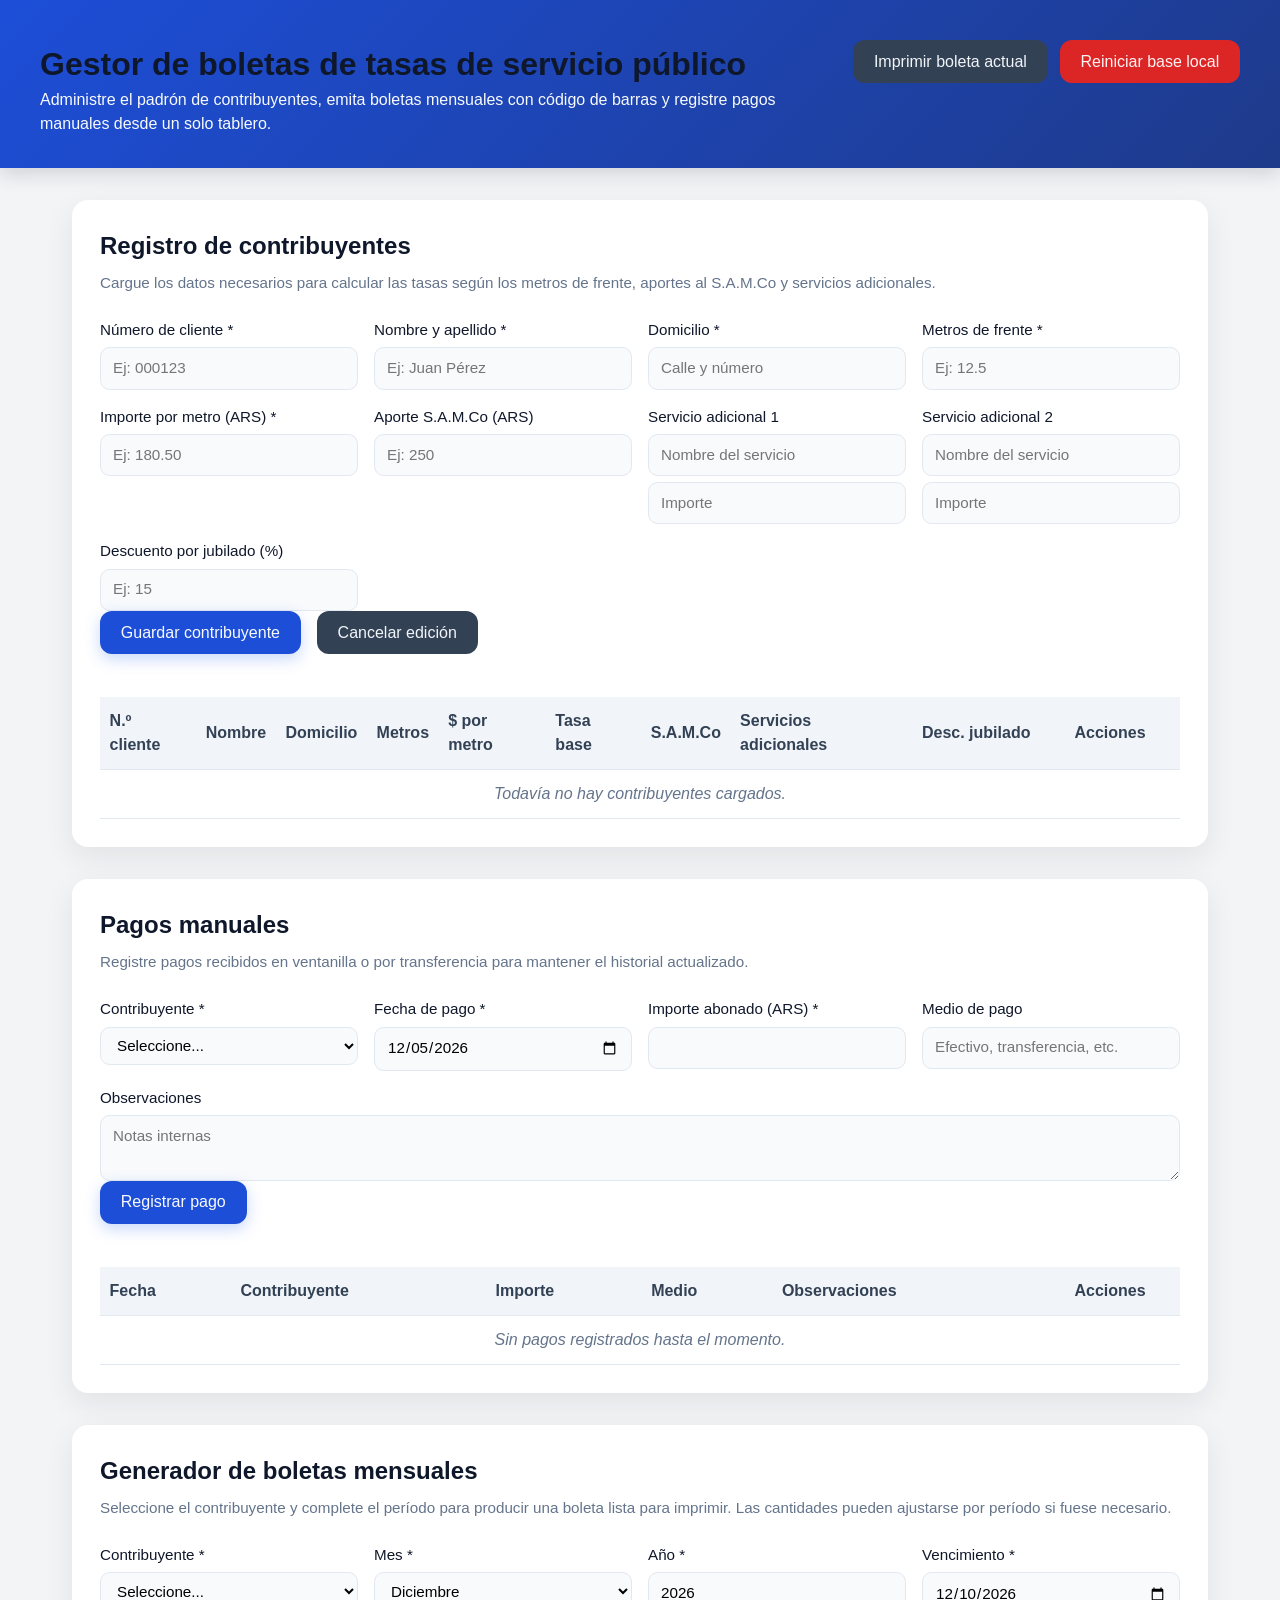
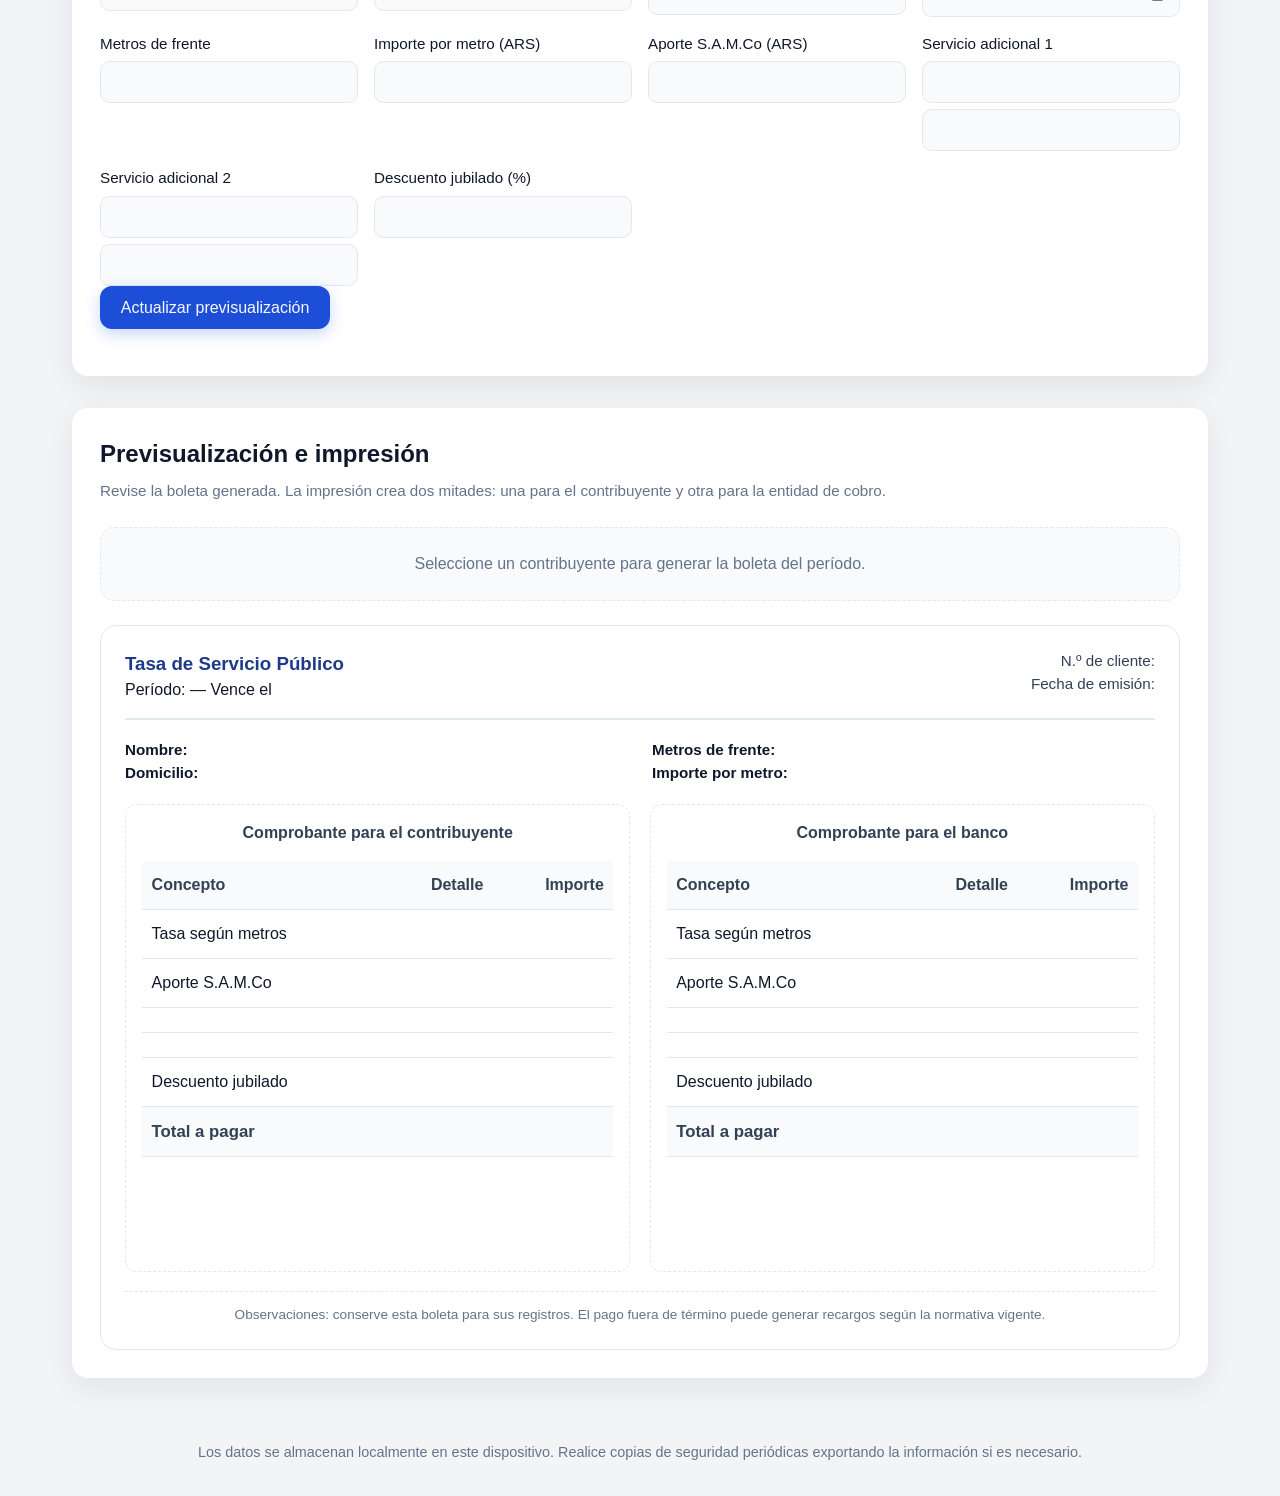
<file: index.html>
<!DOCTYPE html>
<html lang="es">
  <head>
    <meta charset="utf-8" />
    <meta name="viewport" content="width=device-width, initial-scale=1" />
    <title>Gestor de boletas de tasas de servicio público</title>
    <meta
      name="description"
      content="Aplicación web para generar e imprimir boletas de tasas de servicio público con código de barras y seguimiento de pagos."
    />
    <link rel="stylesheet" href="styles.css" />
  </head>
  <body>
    <header class="app-header">
      <div class="header-content">
        <div>
          <h1>Gestor de boletas de tasas de servicio público</h1>
          <p>
            Administre el padrón de contribuyentes, emita boletas mensuales con
            código de barras y registre pagos manuales desde un solo tablero.
          </p>
        </div>
        <div class="header-actions">
          <button type="button" id="print-button" class="secondary">
            Imprimir boleta actual
          </button>
          <button type="button" id="reset-storage-button" class="danger">
            Reiniciar base local
          </button>
        </div>
      </div>
    </header>

    <main class="layout">
      <section class="card" id="contributors-section">
        <div class="card-header">
          <h2>Registro de contribuyentes</h2>
          <p class="subtitle">
            Cargue los datos necesarios para calcular las tasas según los metros
            de frente, aportes al S.A.M.Co y servicios adicionales.
          </p>
        </div>

        <form id="contributor-form" autocomplete="off" novalidate>
          <input type="hidden" id="contributor-id" />
          <div class="form-grid">
            <label class="field">
              <span>Número de cliente *</span>
              <input
                id="contributor-client"
                name="clientNumber"
                type="text"
                required
                placeholder="Ej: 000123"
              />
            </label>
            <label class="field">
              <span>Nombre y apellido *</span>
              <input
                id="contributor-name"
                name="fullName"
                type="text"
                required
                placeholder="Ej: Juan Pérez"
              />
            </label>
            <label class="field">
              <span>Domicilio *</span>
              <input
                id="contributor-address"
                name="address"
                type="text"
                required
                placeholder="Calle y número"
              />
            </label>
            <label class="field">
              <span>Metros de frente *</span>
              <input
                id="contributor-meters"
                name="frontMeters"
                type="number"
                min="0"
                step="0.01"
                required
                placeholder="Ej: 12.5"
              />
            </label>
            <label class="field">
              <span>Importe por metro (ARS) *</span>
              <input
                id="contributor-rate"
                name="ratePerMeter"
                type="number"
                min="0"
                step="0.01"
                required
                placeholder="Ej: 180.50"
              />
            </label>
            <label class="field">
              <span>Aporte S.A.M.Co (ARS)</span>
              <input
                id="contributor-samco"
                name="samcoContribution"
                type="number"
                min="0"
                step="0.01"
                placeholder="Ej: 250"
              />
            </label>
            <label class="field">
              <span>Servicio adicional 1</span>
              <input
                id="contributor-extra1-label"
                name="extra1Label"
                type="text"
                placeholder="Nombre del servicio"
              />
              <input
                id="contributor-extra1-amount"
                name="extra1Amount"
                type="number"
                min="0"
                step="0.01"
                placeholder="Importe"
              />
            </label>
            <label class="field">
              <span>Servicio adicional 2</span>
              <input
                id="contributor-extra2-label"
                name="extra2Label"
                type="text"
                placeholder="Nombre del servicio"
              />
              <input
                id="contributor-extra2-amount"
                name="extra2Amount"
                type="number"
                min="0"
                step="0.01"
                placeholder="Importe"
              />
            </label>
            <label class="field">
              <span>Descuento por jubilado (%)</span>
              <input
                id="contributor-retired"
                name="retiredDiscount"
                type="number"
                min="0"
                max="100"
                step="0.01"
                placeholder="Ej: 15"
              />
            </label>
          </div>
          <div class="form-actions">
            <button type="submit" class="primary">Guardar contribuyente</button>
            <button type="button" id="contributor-cancel" class="secondary">
              Cancelar edición
            </button>
          </div>
          <p class="feedback" id="contributor-feedback"></p>
        </form>

        <div class="table-container">
          <table id="contributors-table">
            <thead>
              <tr>
                <th>N.º cliente</th>
                <th>Nombre</th>
                <th>Domicilio</th>
                <th>Metros</th>
                <th>$ por metro</th>
                <th>Tasa base</th>
                <th>S.A.M.Co</th>
                <th>Servicios adicionales</th>
                <th>Desc. jubilado</th>
                <th class="actions-col">Acciones</th>
              </tr>
            </thead>
            <tbody>
              <tr class="empty">
                <td colspan="10">Todavía no hay contribuyentes cargados.</td>
              </tr>
            </tbody>
          </table>
        </div>
      </section>

      <section class="card" id="payments-section">
        <div class="card-header">
          <h2>Pagos manuales</h2>
          <p class="subtitle">
            Registre pagos recibidos en ventanilla o por transferencia para
            mantener el historial actualizado.
          </p>
        </div>

        <form id="payment-form" autocomplete="off" novalidate>
          <div class="form-grid">
            <label class="field">
              <span>Contribuyente *</span>
              <select id="payment-contributor" required></select>
            </label>
            <label class="field">
              <span>Fecha de pago *</span>
              <input id="payment-date" type="date" required />
            </label>
            <label class="field">
              <span>Importe abonado (ARS) *</span>
              <input
                id="payment-amount"
                type="number"
                min="0"
                step="0.01"
                required
              />
            </label>
            <label class="field">
              <span>Medio de pago</span>
              <input
                id="payment-method"
                type="text"
                placeholder="Efectivo, transferencia, etc."
              />
            </label>
            <label class="field field-wide">
              <span>Observaciones</span>
              <textarea
                id="payment-notes"
                rows="2"
                placeholder="Notas internas"
              ></textarea>
            </label>
          </div>
          <div class="form-actions">
            <button type="submit" class="primary">Registrar pago</button>
          </div>
          <p class="feedback" id="payment-feedback"></p>
        </form>

        <div class="table-container">
          <table id="payments-table">
            <thead>
              <tr>
                <th>Fecha</th>
                <th>Contribuyente</th>
                <th>Importe</th>
                <th>Medio</th>
                <th>Observaciones</th>
                <th class="actions-col">Acciones</th>
              </tr>
            </thead>
            <tbody>
              <tr class="empty">
                <td colspan="6">Sin pagos registrados hasta el momento.</td>
              </tr>
            </tbody>
          </table>
        </div>
      </section>

      <section class="card" id="boleta-section">
        <div class="card-header">
          <h2>Generador de boletas mensuales</h2>
          <p class="subtitle">
            Seleccione el contribuyente y complete el período para producir una
            boleta lista para imprimir. Las cantidades pueden ajustarse por
            período si fuese necesario.
          </p>
        </div>

        <form id="boleta-form" autocomplete="off" novalidate>
          <div class="form-grid">
            <label class="field">
              <span>Contribuyente *</span>
              <select id="boleta-contributor" required></select>
            </label>
            <label class="field">
              <span>Mes *</span>
              <select id="boleta-month" required>
                <option value="1">Enero</option>
                <option value="2">Febrero</option>
                <option value="3">Marzo</option>
                <option value="4">Abril</option>
                <option value="5">Mayo</option>
                <option value="6">Junio</option>
                <option value="7">Julio</option>
                <option value="8">Agosto</option>
                <option value="9">Septiembre</option>
                <option value="10">Octubre</option>
                <option value="11">Noviembre</option>
                <option value="12">Diciembre</option>
              </select>
            </label>
            <label class="field">
              <span>Año *</span>
              <input id="boleta-year" type="number" min="2000" required />
            </label>
            <label class="field">
              <span>Vencimiento *</span>
              <input id="boleta-due-date" type="date" required />
            </label>
            <label class="field">
              <span>Metros de frente</span>
              <input id="boleta-meters" type="number" min="0" step="0.01" />
            </label>
            <label class="field">
              <span>Importe por metro (ARS)</span>
              <input id="boleta-rate" type="number" min="0" step="0.01" />
            </label>
            <label class="field">
              <span>Aporte S.A.M.Co (ARS)</span>
              <input id="boleta-samco" type="number" min="0" step="0.01" />
            </label>
            <label class="field">
              <span>Servicio adicional 1</span>
              <input id="boleta-extra1-label" type="text" />
              <input id="boleta-extra1-amount" type="number" min="0" step="0.01" />
            </label>
            <label class="field">
              <span>Servicio adicional 2</span>
              <input id="boleta-extra2-label" type="text" />
              <input id="boleta-extra2-amount" type="number" min="0" step="0.01" />
            </label>
            <label class="field">
              <span>Descuento jubilado (%)</span>
              <input
                id="boleta-retired"
                type="number"
                min="0"
                max="100"
                step="0.01"
              />
            </label>
          </div>
          <div class="form-actions">
            <button type="submit" class="primary">Actualizar previsualización</button>
          </div>
          <p class="feedback" id="boleta-feedback"></p>
        </form>
      </section>

      <section class="card" id="preview-section">
        <div class="card-header">
          <h2>Previsualización e impresión</h2>
          <p class="subtitle">
            Revise la boleta generada. La impresión crea dos mitades: una para el
            contribuyente y otra para la entidad de cobro.
          </p>
        </div>

        <div id="boleta-empty" class="placeholder">
          Seleccione un contribuyente para generar la boleta del período.
        </div>

        <article id="boleta-preview" class="boleta" hidden>
          <header class="boleta-header">
            <div>
              <h3>Tasa de Servicio Público</h3>
              <p>
                Período: <span data-field="billingPeriod"></span> &mdash;
                Vence el <span data-field="dueDate"></span>
              </p>
            </div>
            <div class="boleta-meta">
              <p>N.º de cliente: <strong data-field="clientNumber"></strong></p>
              <p>Fecha de emisión: <span data-field="generationDate"></span></p>
            </div>
          </header>

          <section class="boleta-info">
            <div>
              <p><strong>Nombre:</strong> <span data-field="fullName"></span></p>
              <p><strong>Domicilio:</strong> <span data-field="address"></span></p>
            </div>
            <div>
              <p>
                <strong>Metros de frente:</strong>
                <span data-field="frontMeters"></span>
              </p>
              <p>
                <strong>Importe por metro:</strong>
                <span data-field="ratePerMeter"></span>
              </p>
            </div>
          </section>

          <section class="boleta-split">
            <div class="boleta-half" data-copy="contribuyente">
              <h4>Comprobante para el contribuyente</h4>
              <div class="boleta-table">
                <table>
                  <thead>
                    <tr>
                      <th>Concepto</th>
                      <th class="right">Detalle</th>
                      <th class="right">Importe</th>
                    </tr>
                  </thead>
                  <tbody>
                    <tr>
                      <td>Tasa según metros</td>
                      <td class="right" data-field="baseDetail"></td>
                      <td class="right" data-field="baseAmount"></td>
                    </tr>
                    <tr>
                      <td>Aporte S.A.M.Co</td>
                      <td></td>
                      <td class="right" data-field="samco"></td>
                    </tr>
                    <tr data-row="extra1">
                      <td data-field="extra1Label"></td>
                      <td></td>
                      <td class="right" data-field="extra1Amount"></td>
                    </tr>
                    <tr data-row="extra2">
                      <td data-field="extra2Label"></td>
                      <td></td>
                      <td class="right" data-field="extra2Amount"></td>
                    </tr>
                    <tr data-row="discount">
                      <td>Descuento jubilado</td>
                      <td class="right" data-field="discountDetail"></td>
                      <td class="right" data-field="discountAmount"></td>
                    </tr>
                  </tbody>
                  <tfoot>
                    <tr>
                      <th colspan="2">Total a pagar</th>
                      <th class="right" data-field="total"></th>
                    </tr>
                  </tfoot>
                </table>
              </div>
              <div class="barcode">
                <canvas class="barcode-canvas" data-copy="barcode"></canvas>
                <p class="barcode-text" data-field="barcodeValue"></p>
              </div>
            </div>

            <div class="boleta-half" data-copy="banco">
              <h4>Comprobante para el banco</h4>
              <div class="boleta-table">
                <table>
                  <thead>
                    <tr>
                      <th>Concepto</th>
                      <th class="right">Detalle</th>
                      <th class="right">Importe</th>
                    </tr>
                  </thead>
                  <tbody>
                    <tr>
                      <td>Tasa según metros</td>
                      <td class="right" data-field="baseDetail"></td>
                      <td class="right" data-field="baseAmount"></td>
                    </tr>
                    <tr>
                      <td>Aporte S.A.M.Co</td>
                      <td></td>
                      <td class="right" data-field="samco"></td>
                    </tr>
                    <tr data-row="extra1">
                      <td data-field="extra1Label"></td>
                      <td></td>
                      <td class="right" data-field="extra1Amount"></td>
                    </tr>
                    <tr data-row="extra2">
                      <td data-field="extra2Label"></td>
                      <td></td>
                      <td class="right" data-field="extra2Amount"></td>
                    </tr>
                    <tr data-row="discount">
                      <td>Descuento jubilado</td>
                      <td class="right" data-field="discountDetail"></td>
                      <td class="right" data-field="discountAmount"></td>
                    </tr>
                  </tbody>
                  <tfoot>
                    <tr>
                      <th colspan="2">Total a pagar</th>
                      <th class="right" data-field="total"></th>
                    </tr>
                  </tfoot>
                </table>
              </div>
              <div class="barcode">
                <canvas class="barcode-canvas" data-copy="barcode"></canvas>
                <p class="barcode-text" data-field="barcodeValue"></p>
              </div>
            </div>
          </section>

          <footer class="boleta-footer">
            <p>
              Observaciones: conserve esta boleta para sus registros. El pago
              fuera de término puede generar recargos según la normativa vigente.
            </p>
          </footer>
        </article>
      </section>
    </main>

    <footer class="app-footer">
      <p>
        Los datos se almacenan localmente en este dispositivo. Realice copias de
        seguridad periódicas exportando la información si es necesario.
      </p>
    </footer>

    <script src="app.js"></script>
  </body>
</html>
</file>
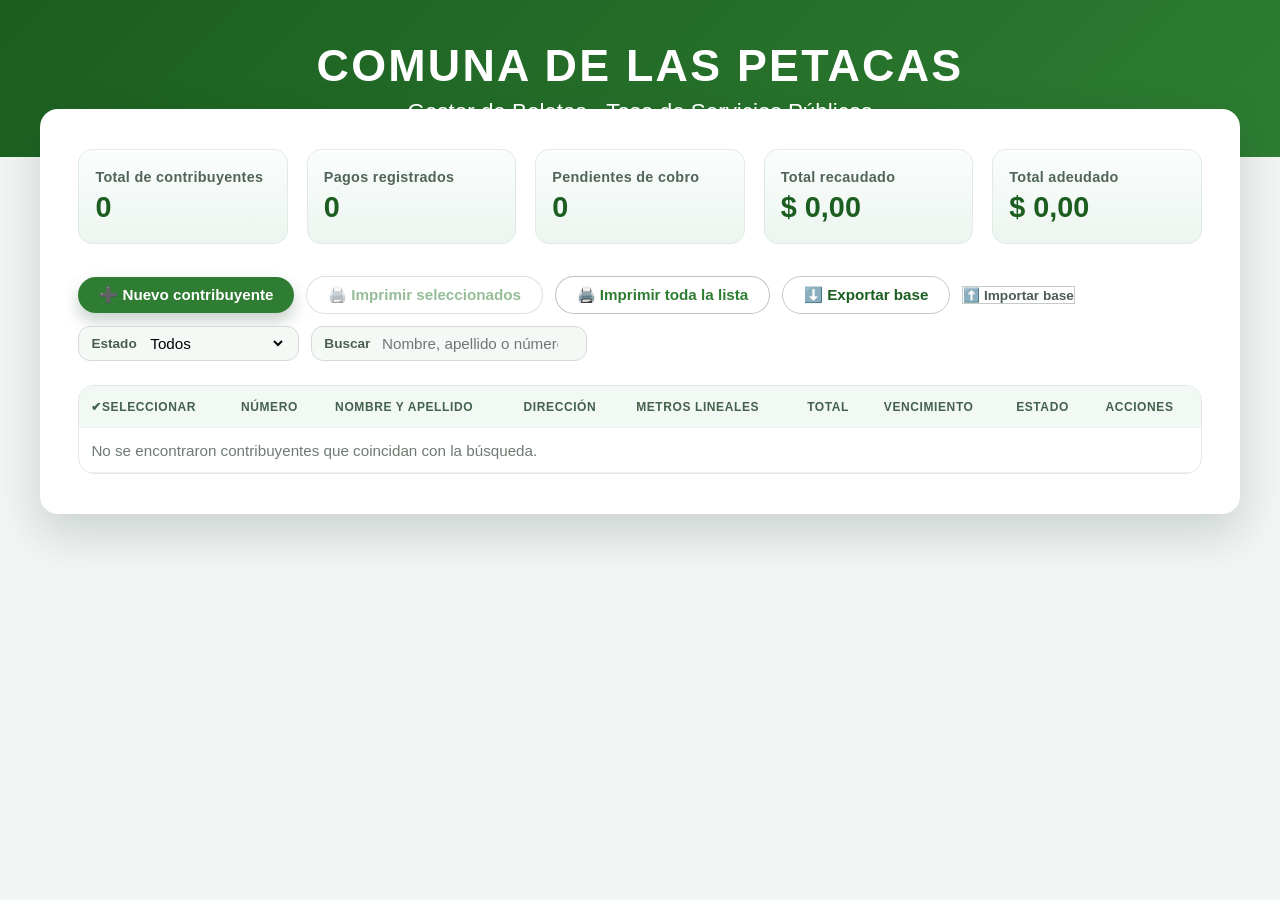
<file: gestor_boletas.html>
<!DOCTYPE html>
<html lang="es">
<head>
  <meta charset="utf-8" />
  <title>Gestor de Boletas - Comuna de Las Petacas</title>
  <meta name="viewport" content="width=device-width, initial-scale=1" />
  <style>
    :root {
      color-scheme: light;
      --color-primario: #1b5e20;
      --color-secundario: #2e7d32;
      --color-acento: #f9a825;
      --color-fondo: #f1f5f4;
      --color-borde: #d5dad7;
      --color-texto: #1b1b1b;
      --ancho-contenido: min(1200px, 95vw);
    }

    * {
      box-sizing: border-box;
    }

    body {
      margin: 0;
      font-family: "Segoe UI", "Helvetica Neue", Arial, sans-serif;
      background: var(--color-fondo);
      color: var(--color-texto);
    }

    header {
      background: linear-gradient(135deg, var(--color-primario), var(--color-secundario));
      color: #fff;
      padding: 2.5rem 1rem 2rem;
      text-align: center;
      position: relative;
      overflow: hidden;
    }

    header::after {
      content: "";
      position: absolute;
      inset: 0;
      background: url('data:image/svg+xml,%3Csvg xmlns="http://www.w3.org/2000/svg" viewBox="0 0 160 90" preserveAspectRatio="xMidYMid slice"%3E%3Cpath fill="%23009033" fill-opacity="0.2" d="M0 65 C25 45 50 45 80 60 C110 75 135 75 160 55 L160 90 L0 90 Z" /%3E%3C/svg%3E') center/cover no-repeat;
      opacity: 0.6;
      pointer-events: none;
    }

    header h1,
    header p {
      margin: 0;
      position: relative;
      z-index: 1;
    }

    header h1 {
      font-size: clamp(2rem, 4vw, 2.8rem);
      letter-spacing: 0.05em;
      text-transform: uppercase;
    }

    header p {
      margin-top: 0.5rem;
      font-size: clamp(1.1rem, 2.5vw, 1.4rem);
      font-weight: 500;
    }

    main {
      width: var(--ancho-contenido);
      margin: -3rem auto 4rem;
      background: #fff;
      border-radius: 18px;
      box-shadow: 0 18px 45px rgba(24, 50, 33, 0.18);
      padding: 2.5rem clamp(1rem, 3vw, 3rem);
      position: relative;
    }

    .resumen {
      display: grid;
      grid-template-columns: repeat(auto-fit, minmax(180px, 1fr));
      gap: 1.2rem;
      margin-bottom: 2rem;
    }

    .resumen-card {
      background: linear-gradient(180deg, #fafdfc, #edf5f0);
      border: 1px solid #e0ebe3;
      border-radius: 14px;
      padding: 1.2rem 1rem;
      box-shadow: inset 0 1px 0 rgba(255, 255, 255, 0.8);
    }

    .resumen-card span {
      display: block;
      font-size: 0.9rem;
      color: #516458;
      margin-bottom: 0.35rem;
      font-weight: 600;
      letter-spacing: 0.02em;
    }

    .resumen-card strong {
      font-size: clamp(1.2rem, 3vw, 1.8rem);
      font-weight: 700;
      color: var(--color-primario);
    }

    .acciones {
      display: flex;
      flex-wrap: wrap;
      gap: 0.75rem;
      align-items: center;
      margin-bottom: 1.5rem;
    }

    .acciones .grupo-campo {
      display: flex;
      align-items: center;
      gap: 0.6rem;
      background: #f4f9f6;
      border: 1px solid var(--color-borde);
      padding: 0.45rem 0.75rem;
      border-radius: 12px;
    }

    .acciones label {
      font-size: 0.85rem;
      color: #4c5d53;
      font-weight: 600;
    }

    input[type="search"],
    select,
    input[type="date"] {
      border: none;
      background: transparent;
      font-size: 0.95rem;
      outline: none;
      min-width: 140px;
    }

    button {
      appearance: none;
      border: none;
      border-radius: 999px;
      padding: 0.55rem 1.3rem;
      font-weight: 600;
      font-size: 0.95rem;
      cursor: pointer;
      transition: transform 0.15s ease, box-shadow 0.15s ease, background 0.2s;
    }

    button:disabled {
      cursor: not-allowed;
      opacity: 0.5;
      transform: none;
      box-shadow: none;
    }

    .btn-primario {
      background: var(--color-secundario);
      color: #fff;
      box-shadow: 0 8px 16px rgba(30, 70, 45, 0.25);
    }

    .btn-primario:hover:not(:disabled) {
      transform: translateY(-1px);
      box-shadow: 0 10px 20px rgba(27, 64, 41, 0.28);
    }

    .btn-secundario {
      background: #fff;
      color: var(--color-secundario);
      border: 1px solid rgba(30, 70, 45, 0.3);
    }

    .btn-borde {
      background: transparent;
      border: 1px solid rgba(27, 51, 35, 0.25);
      color: var(--color-primario);
    }

    .tabla-wrapper {
      border: 1px solid #e3e8e4;
      border-radius: 16px;
      overflow: hidden;
    }

    table {
      width: 100%;
      border-collapse: collapse;
      min-width: 840px;
    }

    thead {
      background: #f2f8f4;
      text-transform: uppercase;
      letter-spacing: 0.05em;
      font-size: 0.75rem;
      color: #43614d;
    }

    th,
    td {
      padding: 0.85rem 0.75rem;
      text-align: left;
      border-bottom: 1px solid #edf1ee;
    }

    tbody tr:hover {
      background: rgba(27, 94, 32, 0.06);
    }

    td.numero {
      font-weight: 600;
      color: var(--color-secundario);
      font-size: 1rem;
    }

    td.monto,
    td.vencimiento {
      font-variant-numeric: tabular-nums;
    }

    td.estado span {
      padding: 0.2rem 0.55rem;
      border-radius: 999px;
      font-size: 0.82rem;
      font-weight: 600;
      display: inline-flex;
      align-items: center;
      gap: 0.3rem;
    }

    td.estado span.pagado {
      background: rgba(46, 125, 50, 0.18);
      color: #1b5e20;
    }

    td.estado span.pendiente {
      background: rgba(249, 168, 37, 0.25);
      color: #b26a00;
    }

    td.estado small {
      display: block;
      margin-top: 0.2rem;
      color: #647067;
      font-size: 0.7rem;
    }

    td.acciones {
      display: flex;
      flex-wrap: wrap;
      gap: 0.4rem;
      align-items: center;
    }

    td.acciones button {
      font-size: 0.8rem;
      padding: 0.4rem 0.75rem;
      border-radius: 999px;
    }

    .badge-total {
      background: rgba(46, 125, 50, 0.12);
      border-radius: 8px;
      padding: 0.25rem 0.5rem;
      font-weight: 600;
      color: #2e7d32;
    }

    .sin-datos {
      text-align: center;
      padding: 2rem 1rem;
      color: #6e7b72;
      font-size: 0.95rem;
    }

    dialog {
      border: none;
      border-radius: 18px;
      max-width: min(680px, 95vw);
      width: 100%;
      padding: 1.8rem;
      box-shadow: 0 24px 48px rgba(25, 51, 33, 0.28);
    }

    dialog::backdrop {
      background: rgba(15, 28, 21, 0.45);
      backdrop-filter: blur(2px);
    }

    dialog h2 {
      margin-top: 0;
      margin-bottom: 1.2rem;
      color: var(--color-primario);
      font-size: 1.4rem;
    }

    .form-grid {
      display: grid;
      gap: 1rem;
      grid-template-columns: repeat(auto-fit, minmax(220px, 1fr));
    }

    .form-grupo label {
      display: block;
      font-size: 0.85rem;
      font-weight: 600;
      margin-bottom: 0.35rem;
      color: #3c5142;
    }

    .form-grupo input,
    .form-grupo textarea {
      width: 100%;
      padding: 0.55rem 0.6rem;
      border: 1px solid #cdd9d1;
      border-radius: 12px;
      font-size: 0.95rem;
      background: #fdfefc;
    }

    .form-acciones {
      margin-top: 1.5rem;
      display: flex;
      justify-content: flex-end;
      gap: 0.8rem;
    }

    .toast {
      position: fixed;
      bottom: 1.5rem;
      right: 1.5rem;
      background: #1b5e20;
      color: #fff;
      padding: 0.9rem 1.2rem;
      border-radius: 12px;
      box-shadow: 0 14px 30px rgba(27, 94, 32, 0.3);
      opacity: 0;
      transform: translateY(20px);
      pointer-events: none;
      transition: opacity 0.25s ease, transform 0.25s ease;
      z-index: 1000;
    }

    .toast.visible {
      opacity: 1;
      transform: translateY(0);
    }

    .app {
      position: relative;
    }

    #print-area {
      display: none;
    }

    body.printing {
      background: #fff;
    }

    body.printing .app {
      display: none;
    }

    body.printing #print-area {
      display: block;
      padding: 0;
    }

    #print-area {
      max-width: 210mm;
      margin: 0 auto;
      padding: 0;
      font-family: "Segoe UI", Arial, sans-serif;
      color: #000;
    }

    .boleta {
      display: flex;
      flex-direction: column;
      border: 2px solid #1b5e20;
      border-radius: 8px;
      margin: 0 auto 8mm;
      width: calc(210mm - 20mm);
      min-height: 96mm;
      position: relative;
      overflow: hidden;
    }

    .boleta + .boleta {
      page-break-before: auto;
    }

    .boleta-header {
      text-align: center;
      padding: 6mm 6mm 4mm;
      border-bottom: 1px solid #1b5e20;
      background: rgba(27, 94, 32, 0.05);
    }

    .boleta-header h2 {
      margin: 0;
      font-size: 12pt;
      text-transform: uppercase;
      letter-spacing: 0.1em;
    }

    .boleta-header p {
      margin: 2mm 0 0;
      font-size: 11pt;
      font-weight: 600;
    }

    .talon {
      display: flex;
      gap: 4mm;
      padding: 4mm 6mm 6mm;
      flex: 1;
    }

    .talon + .talon {
      border-top: 1px dashed #1b5e20;
    }

    .talon-datos,
    .talon-detalle {
      flex: 1;
    }

    .talon-datos dl {
      margin: 0;
      display: grid;
      grid-template-columns: 32mm 1fr;
      row-gap: 1.5mm;
      column-gap: 3mm;
      font-size: 9pt;
    }

    .talon-datos dt {
      font-weight: 600;
    }

    .talon-detalle table {
      width: 100%;
      border-collapse: collapse;
      font-size: 9pt;
    }

    .talon-detalle th,
    .talon-detalle td {
      padding: 1.5mm 0;
      border-bottom: 1px solid #cbd5c2;
      text-align: left;
    }

    .talon-detalle tfoot td {
      border-bottom: none;
      font-weight: 700;
      font-size: 10pt;
      padding-top: 2mm;
    }

    .barcode-wrapper {
      margin-top: 4mm;
      text-align: center;
    }

    .barcode-wrapper svg {
      width: 100%;
      height: auto;
      max-height: 30mm;
    }

    .nota {
      font-size: 8pt;
      text-align: center;
      margin-top: 2mm;
    }

    @media print {
      body {
        margin: 0;
        background: #fff;
      }

      @page {
        size: A4 portrait;
        margin: 10mm;
      }

      .boleta {
        page-break-inside: avoid;
      }

      .boleta:last-child {
        margin-bottom: 0;
      }

      .boleta:nth-of-type(3n) {
        margin-bottom: 0;
      }
    }

    @media (max-width: 900px) {
      main {
        margin-top: -2.2rem;
        padding: 1.8rem 1.1rem 2.2rem;
      }

      table {
        min-width: 100%;
      }
    }

    @media (max-width: 620px) {
      .acciones {
        flex-direction: column;
        align-items: stretch;
      }

      .acciones .grupo-campo,
      .acciones button {
        width: 100%;
      }

      td.acciones {
        flex-direction: column;
        align-items: stretch;
      }

      td.acciones button {
        width: 100%;
        justify-content: center;
      }
    }
  </style>
</head>
<body>
  <div class="app">
    <header>
      <h1>Comuna de Las Petacas</h1>
      <p>Gestor de Boletas - Tasa de Servicios Públicos</p>
    </header>

    <main>
      <section class="resumen" aria-label="Resumen de contribuyentes">
        <article class="resumen-card">
          <span>Total de contribuyentes</span>
          <strong id="total-contribuyentes">0</strong>
        </article>
        <article class="resumen-card">
          <span>Pagos registrados</span>
          <strong id="total-pagados">0</strong>
        </article>
        <article class="resumen-card">
          <span>Pendientes de cobro</span>
          <strong id="total-pendientes">0</strong>
        </article>
        <article class="resumen-card">
          <span>Total recaudado</span>
          <strong id="monto-pagado">$ 0,00</strong>
        </article>
        <article class="resumen-card">
          <span>Total adeudado</span>
          <strong id="monto-deuda">$ 0,00</strong>
        </article>
      </section>

      <section class="acciones" aria-label="Acciones principales">
        <button class="btn-primario" id="btn-nuevo">➕ Nuevo contribuyente</button>
        <button class="btn-secundario" id="btn-imprimir-seleccion" disabled>🖨️ Imprimir seleccionados</button>
        <button class="btn-secundario" id="btn-imprimir-todos">🖨️ Imprimir toda la lista</button>
        <button class="btn-borde" id="btn-exportar">⬇️ Exportar base</button>
        <label class="btn-borde" for="importar-archivo">⬆️ Importar base</label>
        <input type="file" id="importar-archivo" accept="application/json" hidden />
        <div class="grupo-campo">
          <label for="filtro-estado">Estado</label>
          <select id="filtro-estado">
            <option value="todos">Todos</option>
            <option value="pagados">Pagados</option>
            <option value="pendientes">Pendientes</option>
          </select>
        </div>
        <div class="grupo-campo">
          <label for="busqueda">Buscar</label>
          <input type="search" id="busqueda" placeholder="Nombre, apellido o número" />
        </div>
      </section>

      <section class="tabla-wrapper" aria-live="polite">
        <table>
          <thead>
            <tr>
              <th scope="col"><span aria-hidden="true">✔</span><span class="sr-only">Seleccionar</span></th>
              <th scope="col">Número</th>
              <th scope="col">Nombre y apellido</th>
              <th scope="col">Dirección</th>
              <th scope="col">Metros lineales</th>
              <th scope="col">Total</th>
              <th scope="col">Vencimiento</th>
              <th scope="col">Estado</th>
              <th scope="col">Acciones</th>
            </tr>
          </thead>
          <tbody id="tabla-contribuyentes">
            <tr class="sin-datos">
              <td colspan="9">Todavía no hay contribuyentes cargados. Agregue el primero para comenzar.</td>
            </tr>
          </tbody>
        </table>
      </section>
    </main>
  </div>

  <div id="print-area" aria-hidden="true"></div>

  <dialog id="modal-formulario">
    <form id="form-contribuyente" method="dialog">
      <h2 id="titulo-modal">Nuevo contribuyente</h2>
      <div class="form-grid">
        <div class="form-grupo">
          <label for="numero_contribuyente">Número de contribuyente</label>
          <input id="numero_contribuyente" name="numero_contribuyente" required />
        </div>
        <div class="form-grupo">
          <label for="nombre">Nombre</label>
          <input id="nombre" name="nombre" required />
        </div>
        <div class="form-grupo">
          <label for="apellido">Apellido</label>
          <input id="apellido" name="apellido" required />
        </div>
        <div class="form-grupo">
          <label for="direccion">Dirección</label>
          <input id="direccion" name="direccion" required />
        </div>
        <div class="form-grupo">
          <label for="metros_lineales">Metros lineales</label>
          <input id="metros_lineales" name="metros_lineales" type="number" min="0" step="0.01" value="0" />
        </div>
        <div class="form-grupo">
          <label for="samco">S.A.M.Co.</label>
          <input id="samco" name="samco" type="number" min="0" step="0.01" value="0" />
        </div>
        <div class="form-grupo">
          <label for="recoleccion_residuos">Recolección de residuos</label>
          <input id="recoleccion_residuos" name="recoleccion_residuos" type="number" min="0" step="0.01" value="0" />
        </div>
        <div class="form-grupo">
          <label for="alumbrado_publico">Alumbrado público</label>
          <input id="alumbrado_publico" name="alumbrado_publico" type="number" min="0" step="0.01" value="0" />
        </div>
        <div class="form-grupo">
          <label for="corte_pasto">Corte de pasto</label>
          <input id="corte_pasto" name="corte_pasto" type="number" min="0" step="0.01" value="0" />
        </div>
        <div class="form-grupo">
          <label for="descuento_jubilado">Descuento jubilado</label>
          <input id="descuento_jubilado" name="descuento_jubilado" type="number" min="0" step="0.01" value="0" />
        </div>
        <div class="form-grupo">
          <label for="fecha_vencimiento">Fecha de vencimiento</label>
          <input id="fecha_vencimiento" name="fecha_vencimiento" type="date" required />
        </div>
      </div>
      <div class="form-acciones">
        <button type="button" class="btn-borde" id="btn-cancelar">Cancelar</button>
        <button type="submit" class="btn-primario">Guardar</button>
      </div>
    </form>
  </dialog>

  <div class="toast" role="status" aria-live="polite" id="toast"></div>

  <script>
    const STORAGE_KEY = "gestor_boletas.contribuyentes";
    const tabla = document.getElementById("tabla-contribuyentes");
    const modal = document.getElementById("modal-formulario");
    const formulario = document.getElementById("form-contribuyente");
    const toast = document.getElementById("toast");
    const busquedaInput = document.getElementById("busqueda");
    const filtroEstado = document.getElementById("filtro-estado");
    const printArea = document.getElementById("print-area");

    let contribuyentes = [];
    let seleccionados = new Set();
    let editandoId = null;

    const CODE128_PATTERNS = [
      "212222", "222122", "222221", "121223", "121322", "131222", "122213", "122312",
      "132212", "221213", "221312", "231212", "112232", "122132", "122231", "113222",
      "123122", "123221", "223211", "221132", "221231", "213212", "223112", "312131",
      "311222", "321122", "321221", "312212", "322112", "322211", "212123", "212321",
      "232121", "111323", "131123", "131321", "112313", "132113", "132311", "211313",
      "231113", "231311", "112133", "112331", "132131", "113123", "113321", "133121",
      "313121", "211331", "231131", "213113", "213311", "213131", "311123", "311321",
      "331121", "312113", "312311", "332111", "314111", "221411", "431111", "111224",
      "111422", "121124", "121421", "141122", "141221", "112214", "112412", "122114",
      "122411", "142112", "142211", "241211", "221114", "413111", "241112", "134111",
      "111242", "121142", "121241", "114212", "124112", "124211", "411212", "421112",
      "421211", "212141", "214121", "412121", "111143", "111341", "131141", "114113",
      "114311", "411113", "411311", "113141", "114131", "311141", "411131", "211412",
      "211214", "211232", "2331112"
    ];

    function mostrarToast(mensaje, duracion = 3000) {
      toast.textContent = mensaje;
      toast.classList.add("visible");
      setTimeout(() => toast.classList.remove("visible"), duracion);
    }

    function cargarDatos() {
      try {
        const guardados = JSON.parse(localStorage.getItem(STORAGE_KEY) || "[]");
        contribuyentes = guardados.map((item) => normalizarContribuyente(item));
      } catch (error) {
        contribuyentes = [];
        console.error("Error al cargar datos almacenados", error);
      }
      renderizarTabla();
      actualizarResumen();
    }

    function guardarDatos() {
      localStorage.setItem(STORAGE_KEY, JSON.stringify(contribuyentes));
    }

    function normalizarContribuyente(datos) {
      const limpio = {
        id: datos.id || crypto.randomUUID(),
        numero_contribuyente: (datos.numero_contribuyente || datos.numeroContribuyente || "").trim(),
        nombre: (datos.nombre || "").trim(),
        apellido: (datos.apellido || "").trim(),
        direccion: (datos.direccion || "").trim(),
        metros_lineales: numeroSeguro(datos.metros_lineales ?? datos.metrosLineales ?? 0),
        samco: numeroSeguro(datos.samco ?? 0),
        descuento_jubilado: numeroSeguro(datos.descuento_jubilado ?? datos.descuentoJubilado ?? 0),
        recoleccion_residuos: numeroSeguro(datos.recoleccion_residuos ?? datos.recoleccionResiduos ?? 0),
        alumbrado_publico: numeroSeguro(datos.alumbrado_publico ?? datos.alumbradoPublico ?? 0),
        corte_pasto: numeroSeguro(datos.corte_pasto ?? datos.cortePasto ?? 0),
        fecha_vencimiento: datos.fecha_vencimiento || datos.fechaVencimiento || "",
        pagado: Boolean(datos.pagado),
        fecha_pago: datos.fecha_pago || datos.fechaPago || ""
      };
      limpio.total = calcularTotal(limpio);
      return limpio;
    }

    function numeroSeguro(valor) {
      const numero = Number.parseFloat(valor);
      return Number.isFinite(numero) ? Number(numero.toFixed(2)) : 0;
    }

    function calcularTotal(contribuyente) {
      const cargos = [
        contribuyente.metros_lineales,
        contribuyente.samco,
        contribuyente.recoleccion_residuos,
        contribuyente.alumbrado_publico,
        contribuyente.corte_pasto
      ];
      const subtotal = cargos.reduce((acc, val) => acc + numeroSeguro(val), 0);
      const descuento = numeroSeguro(contribuyente.descuento_jubilado);
      const total = subtotal - descuento;
      return total > 0 ? Number(total.toFixed(2)) : 0;
    }

    function formatearMoneda(valor) {
      const numero = numeroSeguro(valor);
      return new Intl.NumberFormat("es-AR", { style: "currency", currency: "ARS" }).format(numero);
    }

    function formatearFecha(fechaISO) {
      if (!fechaISO) return "-";
      const partes = fechaISO.split("-");
      if (partes.length !== 3) return fechaISO;
      return `${partes[2]}/${partes[1]}/${partes[0]}`;
    }

    function renderizarTabla() {
      const filtro = busquedaInput.value.trim().toLowerCase();
      const estado = filtroEstado.value;
      seleccionados = new Set(Array.from(seleccionados).filter((id) => contribuyentes.some((c) => c.id === id)));

      const filtrados = contribuyentes.filter((contribuyente) => {
        const coincideBusqueda =
          contribuyente.numero_contribuyente.toLowerCase().includes(filtro) ||
          `${contribuyente.nombre} ${contribuyente.apellido}`.toLowerCase().includes(filtro);
        const coincideEstado =
          estado === "todos" ||
          (estado === "pagados" && contribuyente.pagado) ||
          (estado === "pendientes" && !contribuyente.pagado);
        return coincideBusqueda && coincideEstado;
      });

      if (!filtrados.length) {
        tabla.innerHTML = `<tr class="sin-datos"><td colspan="9">No se encontraron contribuyentes que coincidan con la búsqueda.</td></tr>`;
        actualizarBotonesSeleccion();
        return;
      }

      tabla.innerHTML = filtrados
        .map((contribuyente) => {
          const seleccionado = seleccionados.has(contribuyente.id) ? "checked" : "";
          const estadoClase = contribuyente.pagado ? "pagado" : "pendiente";
          const estadoTexto = contribuyente.pagado ? "Pagado" : "Pendiente";
          const fechaPago = contribuyente.pagado && contribuyente.fecha_pago
            ? `<small>Pagado el ${formatearFecha(contribuyente.fecha_pago)}</small>`
            : "";
          const total = calcularTotal(contribuyente);
          return `
            <tr data-id="${contribuyente.id}">
              <td><input type="checkbox" class="seleccion" data-id="${contribuyente.id}" ${seleccionado} aria-label="Seleccionar contribuyente ${contribuyente.numero_contribuyente}" /></td>
              <td class="numero">${contribuyente.numero_contribuyente}</td>
              <td>${contribuyente.nombre} ${contribuyente.apellido}</td>
              <td>${contribuyente.direccion}</td>
              <td class="monto">${formatearMoneda(contribuyente.metros_lineales)}</td>
              <td class="monto"><span class="badge-total">${formatearMoneda(total)}</span></td>
              <td class="vencimiento">${formatearFecha(contribuyente.fecha_vencimiento)}</td>
              <td class="estado"><span class="${estadoClase}">${estadoTexto}</span>${fechaPago}</td>
              <td class="acciones">
                <button type="button" data-accion="pagar" data-id="${contribuyente.id}" class="btn-secundario">${contribuyente.pagado ? "Desmarcar" : "Registrar pago"}</button>
                <button type="button" data-accion="editar" data-id="${contribuyente.id}" class="btn-borde">Editar</button>
                <button type="button" data-accion="imprimir" data-id="${contribuyente.id}" class="btn-borde">Imprimir</button>
                <button type="button" data-accion="eliminar" data-id="${contribuyente.id}" class="btn-borde" style="color:#b71c1c;border-color:#f1bcbc;">Eliminar</button>
              </td>
            </tr>
          `;
        })
        .join("");

      actualizarBotonesSeleccion();
    }

    function actualizarResumen() {
      const totalContribuyentes = contribuyentes.length;
      const pagados = contribuyentes.filter((c) => c.pagado);
      const pendientes = contribuyentes.filter((c) => !c.pagado);
      const totalPagado = pagados.reduce((acc, c) => acc + calcularTotal(c), 0);
      const totalDeuda = pendientes.reduce((acc, c) => acc + calcularTotal(c), 0);

      document.getElementById("total-contribuyentes").textContent = totalContribuyentes;
      document.getElementById("total-pagados").textContent = pagados.length;
      document.getElementById("total-pendientes").textContent = pendientes.length;
      document.getElementById("monto-pagado").textContent = formatearMoneda(totalPagado);
      document.getElementById("monto-deuda").textContent = formatearMoneda(totalDeuda);
    }

    function actualizarBotonesSeleccion() {
      const btnSeleccion = document.getElementById("btn-imprimir-seleccion");
      btnSeleccion.disabled = seleccionados.size === 0;
    }

    function limpiarFormulario() {
      formulario.reset();
      formulario.numero_contribuyente.focus();
      editandoId = null;
      document.getElementById("titulo-modal").textContent = "Nuevo contribuyente";
    }

    function completarFormulario(contribuyente) {
      formulario.numero_contribuyente.value = contribuyente.numero_contribuyente;
      formulario.nombre.value = contribuyente.nombre;
      formulario.apellido.value = contribuyente.apellido;
      formulario.direccion.value = contribuyente.direccion;
      formulario.metros_lineales.value = contribuyente.metros_lineales;
      formulario.samco.value = contribuyente.samco;
      formulario.recoleccion_residuos.value = contribuyente.recoleccion_residuos;
      formulario.alumbrado_publico.value = contribuyente.alumbrado_publico;
      formulario.corte_pasto.value = contribuyente.corte_pasto;
      formulario.descuento_jubilado.value = contribuyente.descuento_jubilado;
      formulario.fecha_vencimiento.value = contribuyente.fecha_vencimiento;
      document.getElementById("titulo-modal").textContent = "Editar contribuyente";
    }

    function obtenerDatosFormulario() {
      return {
        numero_contribuyente: formulario.numero_contribuyente.value.trim(),
        nombre: formulario.nombre.value.trim(),
        apellido: formulario.apellido.value.trim(),
        direccion: formulario.direccion.value.trim(),
        metros_lineales: numeroSeguro(formulario.metros_lineales.value),
        samco: numeroSeguro(formulario.samco.value),
        recoleccion_residuos: numeroSeguro(formulario.recoleccion_residuos.value),
        alumbrado_publico: numeroSeguro(formulario.alumbrado_publico.value),
        corte_pasto: numeroSeguro(formulario.corte_pasto.value),
        descuento_jubilado: numeroSeguro(formulario.descuento_jubilado.value),
        fecha_vencimiento: formulario.fecha_vencimiento.value,
        pagado: false,
        fecha_pago: ""
      };
    }

    function validarFormulario(datos) {
      if (!datos.numero_contribuyente) throw new Error("Ingrese el número de contribuyente.");
      if (!datos.nombre) throw new Error("Ingrese el nombre.");
      if (!datos.apellido) throw new Error("Ingrese el apellido.");
      if (!datos.direccion) throw new Error("Ingrese la dirección.");
      if (!datos.fecha_vencimiento) throw new Error("Seleccione la fecha de vencimiento.");
    }

    function crearContribuyente(datos) {
      const nuevo = {
        ...datos,
        id: crypto.randomUUID(),
        pagado: false,
        fecha_pago: ""
      };
      nuevo.total = calcularTotal(nuevo);
      contribuyentes.push(nuevo);
      guardarDatos();
      renderizarTabla();
      actualizarResumen();
      mostrarToast("Contribuyente agregado correctamente.");
    }

    function actualizarContribuyente(id, datos) {
      const indice = contribuyentes.findIndex((c) => c.id === id);
      if (indice === -1) return;
      const existente = contribuyentes[indice];
      const actualizado = {
        ...existente,
        ...datos,
        total: calcularTotal({ ...existente, ...datos })
      };
      contribuyentes.splice(indice, 1, actualizado);
      guardarDatos();
      renderizarTabla();
      actualizarResumen();
      mostrarToast("Datos actualizados.");
    }

    function eliminarContribuyente(id) {
      const contribuyente = contribuyentes.find((c) => c.id === id);
      if (!contribuyente) return;
      if (!confirm(`¿Confirma eliminar al contribuyente ${contribuyente.numero_contribuyente}?`)) return;
      contribuyentes = contribuyentes.filter((c) => c.id !== id);
      seleccionados.delete(id);
      guardarDatos();
      renderizarTabla();
      actualizarResumen();
      mostrarToast("Contribuyente eliminado.");
    }

    function alternarPago(id) {
      const contribuyente = contribuyentes.find((c) => c.id === id);
      if (!contribuyente) return;
      contribuyente.pagado = !contribuyente.pagado;
      contribuyente.fecha_pago = contribuyente.pagado ? new Date().toISOString().slice(0, 10) : "";
      guardarDatos();
      renderizarTabla();
      actualizarResumen();
      mostrarToast(contribuyente.pagado ? "Pago registrado." : "Pago desmarcado.");
    }

    function construirValorCodigo(contribuyente) {
      const numero = contribuyente.numero_contribuyente.replace(/\D+/g, "").padStart(8, "0").slice(-8);
      const fecha = contribuyente.fecha_vencimiento ? contribuyente.fecha_vencimiento.replace(/-/g, "") : "00000000";
      const totalCentavos = Math.round(calcularTotal(contribuyente) * 100).toString().padStart(10, "0");
      return `${numero}${fecha}${totalCentavos}`;
    }

    function generarCodigoBarrasSVG(valor, opciones = {}) {
      if (!/^\d+$/.test(valor)) {
        throw new Error("El código de barras solo admite números.");
      }
      if (valor.length % 2 === 1) {
        valor = `0${valor}`;
      }
      const moduleWidth = opciones.moduleWidth || 1;
      const barHeight = opciones.barHeight || 40;
      const quietZone = opciones.quietZone ?? 10;
      const startCode = 105;
      const stopCode = 106;
      const codigos = [startCode];
      for (let i = 0; i < valor.length; i += 2) {
        codigos.push(Number.parseInt(valor.slice(i, i + 2), 10));
      }
      let checksum = codigos[0];
      for (let i = 1; i < codigos.length; i++) {
        checksum += codigos[i] * i;
      }
      checksum %= 103;
      codigos.push(checksum, stopCode);

      let x = quietZone;
      const barras = [];
      codigos.forEach((codigo) => {
        const patron = CODE128_PATTERNS[codigo];
        for (let i = 0; i < patron.length; i++) {
          const ancho = Number(patron[i]) * moduleWidth;
          if (i % 2 === 0) {
            barras.push(`<rect x="${x.toFixed(2)}" y="0" width="${ancho.toFixed(2)}" height="${barHeight}" fill="#000" />`);
          }
          x += ancho;
        }
      });
      const anchoTotal = x + quietZone;
      const altoTotal = barHeight + 18;
      return `
        <svg xmlns="http://www.w3.org/2000/svg" viewBox="0 0 ${anchoTotal.toFixed(2)} ${altoTotal}" preserveAspectRatio="xMinYMin meet" role="img" aria-label="Código de barras ${valor}">
          <rect fill="#fff" x="0" y="0" width="${anchoTotal.toFixed(2)}" height="${altoTotal}" />
          ${barras.join("\n          ")}
          <text x="${(anchoTotal / 2).toFixed(2)}" y="${barHeight + 12}" font-family="monospace" font-size="10" text-anchor="middle">${valor}</text>
        </svg>
      `;
    }

    function construirBoleta(contribuyente) {
      const items = [
        { concepto: "Metros lineales", monto: contribuyente.metros_lineales },
        { concepto: "S.A.M.Co.", monto: contribuyente.samco },
        { concepto: "Recolección de residuos", monto: contribuyente.recoleccion_residuos },
        { concepto: "Alumbrado público", monto: contribuyente.alumbrado_publico },
        { concepto: "Corte de pasto", monto: contribuyente.corte_pasto },
        { concepto: "Descuento jubilado", monto: contribuyente.descuento_jubilado, negativo: true }
      ];
      const total = calcularTotal(contribuyente);
      const codigo = construirValorCodigo(contribuyente);
      const svg = generarCodigoBarrasSVG(codigo, { moduleWidth: 1, barHeight: 42, quietZone: 12 });

      const filas = items
        .filter((item) => numeroSeguro(item.monto) !== 0)
        .map((item) => {
          const valor = formatearMoneda(item.monto);
          const signo = item.negativo ? "-" : "";
          return `<tr><th scope="row">${item.concepto}</th><td>${signo}${valor}</td></tr>`;
        })
        .join("");

      return `
        <section class="boleta" aria-label="Boleta para ${contribuyente.nombre} ${contribuyente.apellido}">
          <div class="boleta-header">
            <h2>Comuna de Las Petacas</h2>
            <p>Tasa de Servicios Públicos</p>
          </div>
          <div class="talon" aria-label="Talón del contribuyente">
            <div class="talon-datos">
              <dl>
                <dt>Contribuyente</dt><dd>${contribuyente.nombre} ${contribuyente.apellido}</dd>
                <dt>Número</dt><dd>${contribuyente.numero_contribuyente}</dd>
                <dt>Dirección</dt><dd>${contribuyente.direccion}</dd>
                <dt>Vencimiento</dt><dd>${formatearFecha(contribuyente.fecha_vencimiento)}</dd>
                <dt>Importe</dt><dd>${formatearMoneda(total)}</dd>
                <dt>Estado</dt><dd>${contribuyente.pagado ? "Pagado" : "Pendiente"}</dd>
              </dl>
            </div>
            <div class="talon-detalle">
              <table>
                <tbody>
                  ${filas || '<tr><th scope="row">Total</th><td>' + formatearMoneda(total) + '</td></tr>'}
                </tbody>
                <tfoot>
                  <tr><td>Total a pagar</td><td>${formatearMoneda(total)}</td></tr>
                </tfoot>
              </table>
              <div class="barcode-wrapper">${svg}</div>
              <p class="nota">Talón para el contribuyente - Código ${codigo}</p>
            </div>
          </div>
          <div class="talon" aria-label="Talón para la entidad de cobro">
            <div class="talon-datos">
              <dl>
                <dt>Contribuyente</dt><dd>${contribuyente.nombre} ${contribuyente.apellido}</dd>
                <dt>Número</dt><dd>${contribuyente.numero_contribuyente}</dd>
                <dt>Dirección</dt><dd>${contribuyente.direccion}</dd>
                <dt>Vencimiento</dt><dd>${formatearFecha(contribuyente.fecha_vencimiento)}</dd>
                <dt>Fecha pago</dt><dd>${contribuyente.fecha_pago ? formatearFecha(contribuyente.fecha_pago) : "-"}</dd>
                <dt>Importe</dt><dd>${formatearMoneda(total)}</dd>
              </dl>
            </div>
            <div class="talon-detalle">
              <table>
                <tbody>
                  ${filas || '<tr><th scope="row">Total</th><td>' + formatearMoneda(total) + '</td></tr>'}
                </tbody>
                <tfoot>
                  <tr><td>Total a cobrar</td><td>${formatearMoneda(total)}</td></tr>
                </tfoot>
              </table>
              <div class="barcode-wrapper">${svg}</div>
              <p class="nota">Talón para el banco - Código ${codigo}</p>
            </div>
          </div>
        </section>
      `;
    }

    function imprimirBoletas(listado) {
      if (!listado.length) {
        alert("No hay contribuyentes para imprimir.");
        return;
      }
      const boletas = listado.map(construirBoleta).join("");
      printArea.innerHTML = boletas;
      document.body.classList.add("printing");

      const finalizar = () => {
        window.removeEventListener("afterprint", finalizar);
        document.body.classList.remove("printing");
        printArea.innerHTML = "";
      };

      window.addEventListener("afterprint", finalizar);
      setTimeout(() => window.print(), 150);
    }

    tabla.addEventListener("change", (evento) => {
      if (evento.target.classList.contains("seleccion")) {
        const id = evento.target.dataset.id;
        if (evento.target.checked) {
          seleccionados.add(id);
        } else {
          seleccionados.delete(id);
        }
        actualizarBotonesSeleccion();
      }
    });

    tabla.addEventListener("click", (evento) => {
      const boton = evento.target.closest("button[data-accion]");
      if (!boton) return;
      const id = boton.dataset.id;
      const accion = boton.dataset.accion;
      if (accion === "editar") {
        const contribuyente = contribuyentes.find((c) => c.id === id);
        if (!contribuyente) return;
        completarFormulario(contribuyente);
        editandoId = id;
        modal.showModal();
      } else if (accion === "eliminar") {
        eliminarContribuyente(id);
      } else if (accion === "pagar") {
        alternarPago(id);
      } else if (accion === "imprimir") {
        const contribuyente = contribuyentes.find((c) => c.id === id);
        if (contribuyente) {
          imprimirBoletas([contribuyente]);
        }
      }
    });

    formulario.addEventListener("submit", (evento) => {
      evento.preventDefault();
      const datos = obtenerDatosFormulario();
      try {
        validarFormulario(datos);
      } catch (error) {
        alert(error.message);
        return;
      }
      if (editandoId) {
        actualizarContribuyente(editandoId, datos);
      } else {
        crearContribuyente(datos);
      }
      modal.close();
      limpiarFormulario();
    });

    document.getElementById("btn-cancelar").addEventListener("click", () => {
      modal.close();
      limpiarFormulario();
    });

    document.getElementById("btn-nuevo").addEventListener("click", () => {
      limpiarFormulario();
      modal.showModal();
    });

    document.getElementById("btn-imprimir-seleccion").addEventListener("click", () => {
      const listado = contribuyentes.filter((c) => seleccionados.has(c.id));
      imprimirBoletas(listado);
    });

    document.getElementById("btn-imprimir-todos").addEventListener("click", () => {
      imprimirBoletas([...contribuyentes]);
    });

    document.getElementById("btn-exportar").addEventListener("click", () => {
      if (!contribuyentes.length) {
        alert("No hay datos para exportar.");
        return;
      }
      const blob = new Blob([JSON.stringify(contribuyentes, null, 2)], { type: "application/json" });
      const enlace = document.createElement("a");
      enlace.href = URL.createObjectURL(blob);
      enlace.download = "contribuyentes.json";
      enlace.click();
      URL.revokeObjectURL(enlace.href);
    });

    document.getElementById("importar-archivo").addEventListener("change", (evento) => {
      const archivo = evento.target.files?.[0];
      if (!archivo) return;
      const lector = new FileReader();
      lector.onload = (e) => {
        try {
          const datos = JSON.parse(e.target.result);
          if (!Array.isArray(datos)) throw new Error("Formato inválido");
          contribuyentes = datos.map((item) => normalizarContribuyente(item));
          guardarDatos();
          renderizarTabla();
          actualizarResumen();
          mostrarToast("Datos importados correctamente.");
        } catch (error) {
          alert("No fue posible importar los datos: " + error.message);
        }
      };
      lector.readAsText(archivo);
      evento.target.value = "";
    });

    busquedaInput.addEventListener("input", () => {
      renderizarTabla();
    });

    filtroEstado.addEventListener("change", () => {
      renderizarTabla();
    });

    window.addEventListener("DOMContentLoaded", cargarDatos);
  </script>
</body>
</html>
</file>
<file: styles.css>
:root {
  color-scheme: light;
  --bg: #f3f4f6;
  --surface: #ffffff;
  --primary: #1d4ed8;
  --primary-dark: #1e3a8a;
  --secondary: #334155;
  --danger: #dc2626;
  --text: #0f172a;
  --muted: #64748b;
  --border: #e2e8f0;
  font-size: 16px;
}

* {
  box-sizing: border-box;
}

body {
  margin: 0;
  font-family: "Segoe UI", "Helvetica Neue", Arial, sans-serif;
  background: var(--bg);
  color: var(--text);
  line-height: 1.5;
}

h1,
h2,
h3,
h4 {
  margin: 0;
  color: var(--text);
}

p {
  margin: 0;
}

a {
  color: inherit;
}

.app-header {
  background: linear-gradient(135deg, var(--primary), var(--primary-dark));
  color: #f8fafc;
  padding: 2.5rem 2rem 2rem;
  box-shadow: 0 6px 18px rgba(15, 23, 42, 0.15);
}

.header-content {
  display: flex;
  flex-wrap: wrap;
  gap: 2rem;
  align-items: flex-start;
  justify-content: space-between;
  max-width: 1200px;
  margin: 0 auto;
}

.header-content > div:first-child {
  flex: 1 1 320px;
}

.header-actions {
  display: flex;
  gap: 0.75rem;
  flex-wrap: wrap;
  justify-content: flex-end;
}

.layout {
  max-width: 1200px;
  margin: 0 auto;
  padding: 2rem;
  display: grid;
  gap: 2rem;
}

.card {
  background: var(--surface);
  border-radius: 1rem;
  box-shadow: 0 10px 30px rgba(15, 23, 42, 0.08);
  padding: 1.75rem;
  display: flex;
  flex-direction: column;
  gap: 1.5rem;
}

.card-header {
  display: flex;
  flex-direction: column;
  gap: 0.5rem;
}

.card-header .subtitle {
  color: var(--muted);
  font-size: 0.95rem;
}

.form-grid {
  display: grid;
  gap: 1rem;
  grid-template-columns: repeat(auto-fit, minmax(220px, 1fr));
}

.field {
  display: flex;
  flex-direction: column;
  gap: 0.35rem;
  font-size: 0.95rem;
}

.field input,
.field select,
.field textarea {
  font: inherit;
  padding: 0.55rem 0.75rem;
  border-radius: 0.6rem;
  border: 1px solid var(--border);
  background: #f8fafc;
  transition: border 0.2s ease, box-shadow 0.2s ease;
}

.field input:focus,
.field select:focus,
.field textarea:focus {
  outline: none;
  border-color: var(--primary);
  box-shadow: 0 0 0 3px rgba(37, 99, 235, 0.2);
}

.field textarea {
  resize: vertical;
}

.field-wide {
  grid-column: 1 / -1;
}

.form-actions {
  display: flex;
  gap: 1rem;
  flex-wrap: wrap;
  align-items: center;
}

button {
  font: inherit;
  border: none;
  border-radius: 0.75rem;
  padding: 0.6rem 1.3rem;
  cursor: pointer;
  transition: transform 0.1s ease, box-shadow 0.2s ease;
}

button.primary {
  background: var(--primary);
  color: #f8fafc;
  box-shadow: 0 5px 15px rgba(37, 99, 235, 0.25);
}

button.primary:hover {
  transform: translateY(-1px);
  box-shadow: 0 7px 18px rgba(37, 99, 235, 0.3);
}

button.secondary {
  background: var(--secondary);
  color: #f1f5f9;
}

button.danger {
  background: var(--danger);
  color: #fef2f2;
}

button.secondary:hover,
button.danger:hover {
  transform: translateY(-1px);
}

button:disabled {
  opacity: 0.6;
  cursor: not-allowed;
  transform: none;
}

.feedback {
  color: var(--secondary);
  font-size: 0.9rem;
  min-height: 1.2rem;
}

.table-container {
  overflow-x: auto;
}

.table-container table {
  width: 100%;
  border-collapse: collapse;
  min-width: 720px;
}

th,
td {
  border-bottom: 1px solid var(--border);
  padding: 0.75rem 0.6rem;
  text-align: left;
}

thead th {
  background: #f1f5f9;
  font-weight: 600;
  color: var(--secondary);
  position: sticky;
  top: 0;
  z-index: 1;
}

tbody tr:hover {
  background: rgba(241, 245, 249, 0.6);
}

tr.empty td {
  text-align: center;
  color: var(--muted);
  font-style: italic;
}

.actions-col {
  width: 140px;
  text-align: center;
}

.table-actions {
  display: flex;
  gap: 0.5rem;
  justify-content: center;
}

.table-actions button {
  padding: 0.35rem 0.7rem;
  border-radius: 0.5rem;
  font-size: 0.85rem;
}

.placeholder {
  padding: 1.5rem;
  background: #f8fafc;
  border-radius: 0.9rem;
  text-align: center;
  color: var(--muted);
  border: 1px dashed var(--border);
}

.boleta {
  background: #ffffff;
  border-radius: 1rem;
  border: 1px solid var(--border);
  display: flex;
  flex-direction: column;
  gap: 1.2rem;
  padding: 1.5rem;
}

.boleta-header {
  display: flex;
  justify-content: space-between;
  gap: 1.5rem;
  align-items: flex-start;
  border-bottom: 2px solid var(--border);
  padding-bottom: 1rem;
}

.boleta-header h3 {
  color: var(--primary-dark);
}

.boleta-meta {
  text-align: right;
  font-size: 0.95rem;
  color: var(--secondary);
}

.boleta-info {
  display: flex;
  flex-wrap: wrap;
  gap: 1.5rem;
  justify-content: space-between;
  font-size: 0.95rem;
}

.boleta-info > div {
  flex: 1 1 220px;
}

.boleta-split {
  display: grid;
  gap: 1.2rem;
  grid-template-columns: repeat(auto-fit, minmax(280px, 1fr));
}

.boleta-half {
  border: 1px dashed var(--border);
  border-radius: 0.75rem;
  padding: 1rem;
  display: flex;
  flex-direction: column;
  gap: 1rem;
}

.boleta-half h4 {
  text-align: center;
  color: var(--secondary);
}

.boleta-table table {
  width: 100%;
  border-collapse: collapse;
}

.boleta-table th,
.boleta-table td {
  border-bottom: 1px solid var(--border);
}

.boleta-table th {
  background: #f8fafc;
  color: var(--secondary);
}

.boleta-table td.right,
.boleta-table th.right {
  text-align: right;
}

.boleta-table tfoot th {
  font-size: 1.05rem;
}

.barcode {
  display: flex;
  flex-direction: column;
  align-items: center;
  gap: 0.4rem;
  padding-top: 0.3rem;
}

.barcode-canvas {
  width: 100%;
  max-width: 260px;
  height: 70px;
}

.barcode-text {
  font-family: "Courier New", Courier, monospace;
  font-size: 0.9rem;
  letter-spacing: 0.05em;
}

.boleta-footer {
  font-size: 0.85rem;
  color: var(--muted);
  border-top: 1px dashed var(--border);
  padding-top: 0.8rem;
  text-align: center;
}

.app-footer {
  padding: 2rem;
  text-align: center;
  color: var(--muted);
  font-size: 0.9rem;
}

.hidden {
  display: none !important;
}

@media (max-width: 768px) {
  .header-content {
    flex-direction: column;
  }

  .table-container table {
    min-width: 600px;
  }

  .layout {
    padding: 1.5rem 1rem;
  }
}

@media print {
  body {
    background: #ffffff;
    color: #000000;
  }

  .app-header,
  #contributors-section,
  #payments-section,
  #boleta-section,
  .app-footer,
  #boleta-empty,
  #print-button,
  #reset-storage-button,
  #contributor-cancel {
    display: none !important;
  }

  main.layout {
    padding: 0;
    margin: 0;
  }

  .card {
    box-shadow: none;
    border: none;
    padding: 0;
  }

  #preview-section {
    border: none;
    margin: 0;
  }

  #boleta-preview {
    border: none;
    padding: 0;
  }

  .boleta-half {
    border: none;
  }

  .boleta-half + .boleta-half {
    margin-top: 1.5rem;
    border-top: 1px dashed #000;
    padding-top: 1.5rem;
  }
}
</file>
